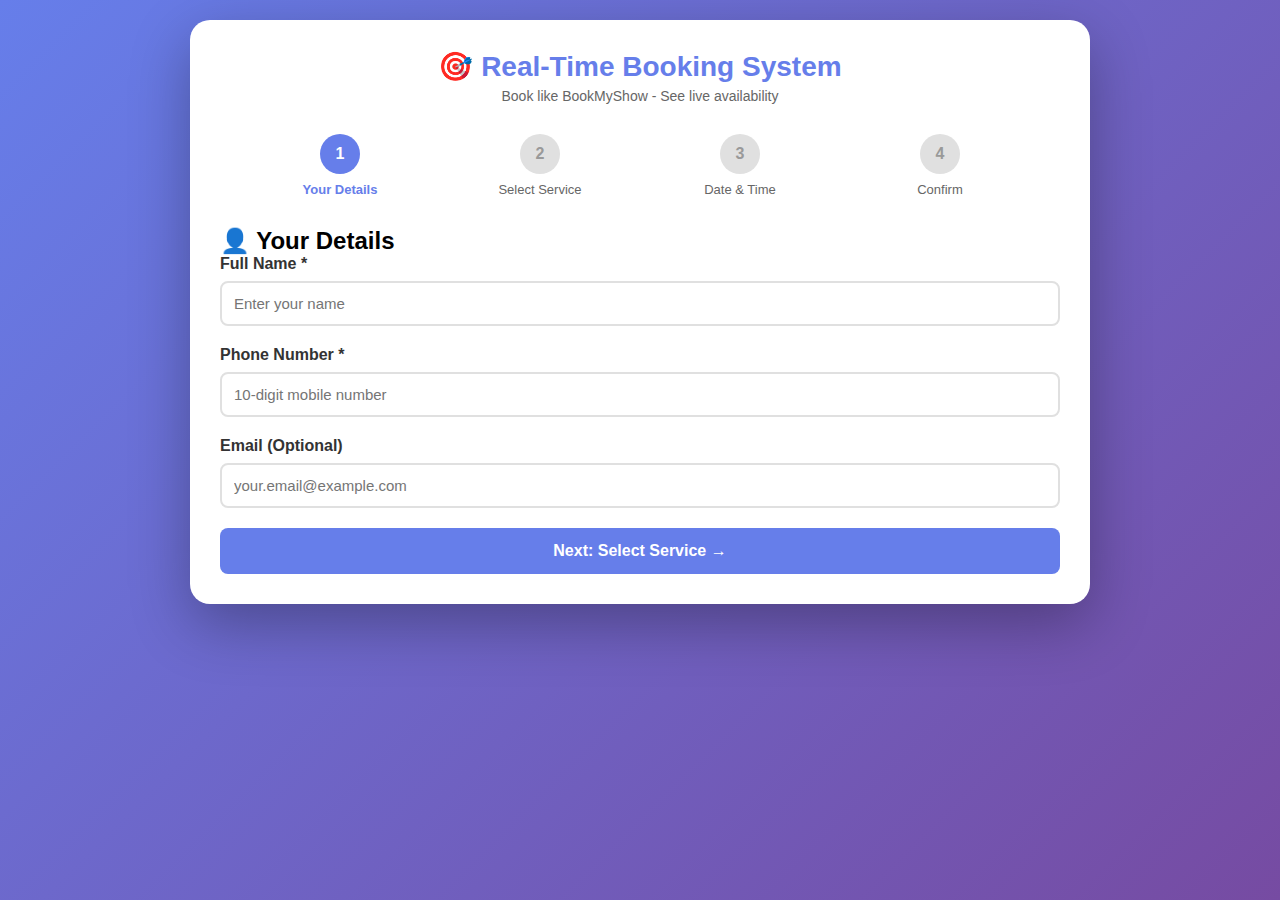
<file: bookmyshow-style-booking.html>
<!DOCTYPE html>
<html lang="en">
<head>
    <meta charset="UTF-8">
    <meta name="viewport" content="width=device-width, initial-scale=1.0">
    <title>Real-Time Booking System - Glitz & Glam</title>
    <style>
        * {
            margin: 0;
            padding: 0;
            box-sizing: border-box;
        }
        body {
            font-family: 'Segoe UI', Tahoma, Geneva, Verdana, sans-serif;
            background: linear-gradient(135deg, #667eea 0%, #764ba2 100%);
            padding: 20px;
            min-height: 100vh;
        }
        .container {
            max-width: 900px;
            margin: 0 auto;
            background: white;
            padding: 30px;
            border-radius: 20px;
            box-shadow: 0 20px 60px rgba(0,0,0,0.3);
        }
        .header {
            text-align: center;
            margin-bottom: 30px;
        }
        .header h1 {
            color: #667eea;
            font-size: 28px;
            margin-bottom: 5px;
        }
        .header p {
            color: #666;
            font-size: 14px;
        }
        .step-indicator {
            display: flex;
            justify-content: space-between;
            margin-bottom: 30px;
            padding: 0 20px;
        }
        .step {
            flex: 1;
            text-align: center;
            position: relative;
        }
        .step-number {
            width: 40px;
            height: 40px;
            border-radius: 50%;
            background: #e0e0e0;
            color: #999;
            display: inline-flex;
            align-items: center;
            justify-content: center;
            font-weight: bold;
            margin-bottom: 8px;
        }
        .step.active .step-number {
            background: #667eea;
            color: white;
        }
        .step.completed .step-number {
            background: #4caf50;
            color: white;
        }
        .step-label {
            font-size: 13px;
            color: #666;
        }
        .step.active .step-label {
            color: #667eea;
            font-weight: 600;
        }

        .section {
            display: none;
        }
        .section.active {
            display: block;
        }

        .form-group {
            margin-bottom: 20px;
        }
        label {
            display: block;
            margin-bottom: 8px;
            color: #333;
            font-weight: 600;
        }
        input, select {
            width: 100%;
            padding: 12px;
            border: 2px solid #e0e0e0;
            border-radius: 8px;
            font-size: 15px;
        }
        input:focus, select:focus {
            outline: none;
            border-color: #667eea;
        }

        .date-selector {
            display: grid;
            grid-template-columns: repeat(auto-fill, minmax(120px, 1fr));
            gap: 10px;
            margin-top: 15px;
        }
        .date-card {
            padding: 15px;
            border: 2px solid #e0e0e0;
            border-radius: 10px;
            text-align: center;
            cursor: pointer;
            transition: all 0.3s;
        }
        .date-card:hover {
            border-color: #667eea;
            background: #f8f9ff;
        }
        .date-card.selected {
            background: #667eea;
            color: white;
            border-color: #667eea;
        }
        .date-card .day {
            font-size: 12px;
            margin-bottom: 5px;
        }
        .date-card .date {
            font-size: 20px;
            font-weight: bold;
        }
        .date-card .month {
            font-size: 11px;
            margin-top: 3px;
        }

        .time-slots {
            display: grid;
            grid-template-columns: repeat(auto-fill, minmax(100px, 1fr));
            gap: 12px;
            margin-top: 15px;
        }
        .time-slot {
            padding: 15px 10px;
            border: 2px solid #e0e0e0;
            border-radius: 8px;
            text-align: center;
            cursor: pointer;
            transition: all 0.3s;
            font-weight: 600;
        }
        .time-slot.available {
            border-color: #4caf50;
            background: #f1f8f4;
            color: #2e7d32;
        }
        .time-slot.available:hover {
            background: #4caf50;
            color: white;
        }
        .time-slot.booked {
            border-color: #e0e0e0;
            background: #f5f5f5;
            color: #999;
            cursor: not-allowed;
        }
        .time-slot.selected {
            background: #667eea;
            color: white;
            border-color: #667eea;
        }
        .time-slot .status {
            font-size: 10px;
            margin-top: 5px;
            display: block;
        }

        .service-grid {
            display: grid;
            grid-template-columns: repeat(auto-fill, minmax(200px, 1fr));
            gap: 15px;
            margin-top: 15px;
        }
        .service-card {
            padding: 20px;
            border: 2px solid #e0e0e0;
            border-radius: 12px;
            cursor: pointer;
            transition: all 0.3s;
        }
        .service-card:hover {
            border-color: #667eea;
            transform: translateY(-2px);
        }
        .service-card.selected {
            background: #667eea;
            color: white;
            border-color: #667eea;
        }
        .service-card .service-name {
            font-weight: 600;
            margin-bottom: 5px;
        }
        .service-card .service-price {
            font-size: 18px;
            font-weight: bold;
            color: #4caf50;
        }
        .service-card.selected .service-price {
            color: white;
        }

        .legend {
            display: flex;
            gap: 20px;
            margin-bottom: 15px;
            padding: 15px;
            background: #f8f9fa;
            border-radius: 8px;
        }
        .legend-item {
            display: flex;
            align-items: center;
            gap: 8px;
            font-size: 13px;
        }
        .legend-dot {
            width: 12px;
            height: 12px;
            border-radius: 50%;
        }
        .legend-dot.available {
            background: #4caf50;
        }
        .legend-dot.booked {
            background: #e0e0e0;
        }
        .legend-dot.selected {
            background: #667eea;
        }

        .summary-box {
            background: #f8f9fa;
            padding: 20px;
            border-radius: 12px;
            margin-bottom: 20px;
        }
        .summary-item {
            display: flex;
            justify-content: space-between;
            padding: 10px 0;
            border-bottom: 1px solid #e0e0e0;
        }
        .summary-item:last-child {
            border-bottom: none;
        }
        .summary-label {
            color: #666;
        }
        .summary-value {
            font-weight: 600;
            color: #333;
        }

        .btn {
            padding: 14px 30px;
            border: none;
            border-radius: 8px;
            font-size: 16px;
            font-weight: 600;
            cursor: pointer;
            transition: all 0.3s;
        }
        .btn-primary {
            background: #667eea;
            color: white;
            width: 100%;
        }
        .btn-primary:hover {
            background: #5568d3;
            transform: translateY(-2px);
        }
        .btn-secondary {
            background: #e0e0e0;
            color: #333;
        }
        .btn-secondary:hover {
            background: #d0d0d0;
        }

        .button-group {
            display: flex;
            gap: 15px;
            margin-top: 20px;
        }
        .button-group .btn {
            flex: 1;
        }

        .loading {
            text-align: center;
            padding: 40px;
            color: #667eea;
        }
        .loading-spinner {
            width: 40px;
            height: 40px;
            border: 4px solid #e0e0e0;
            border-top-color: #667eea;
            border-radius: 50%;
            animation: spin 1s linear infinite;
            margin: 0 auto 15px;
        }
        @keyframes spin {
            to { transform: rotate(360deg); }
        }

        .alert {
            padding: 15px;
            border-radius: 8px;
            margin-bottom: 20px;
        }
        .alert-info {
            background: #e3f2fd;
            color: #1976d2;
            border-left: 4px solid #2196f3;
        }
        .alert-success {
            background: #d4edda;
            color: #155724;
            border-left: 4px solid #28a745;
        }
    </style>
</head>
<body>
    <div class="container">
        <div class="header">
            <h1>🎯 Real-Time Booking System</h1>
            <p>Book like BookMyShow - See live availability</p>
        </div>

        <!-- Step Indicator -->
        <div class="step-indicator">
            <div class="step active" id="step1-indicator">
                <div class="step-number">1</div>
                <div class="step-label">Your Details</div>
            </div>
            <div class="step" id="step2-indicator">
                <div class="step-number">2</div>
                <div class="step-label">Select Service</div>
            </div>
            <div class="step" id="step3-indicator">
                <div class="step-number">3</div>
                <div class="step-label">Date & Time</div>
            </div>
            <div class="step" id="step4-indicator">
                <div class="step-number">4</div>
                <div class="step-label">Confirm</div>
            </div>
        </div>

        <!-- Step 1: Customer Details -->
        <div class="section active" id="step1">
            <h2>👤 Your Details</h2>
            <div class="form-group">
                <label>Full Name *</label>
                <input type="text" id="customerName" placeholder="Enter your name" required>
            </div>
            <div class="form-group">
                <label>Phone Number *</label>
                <input type="tel" id="customerPhone" placeholder="10-digit mobile number" pattern="[0-9]{10}" required>
            </div>
            <div class="form-group">
                <label>Email (Optional)</label>
                <input type="email" id="customerEmail" placeholder="your.email@example.com">
            </div>
            <button class="btn btn-primary" onclick="goToStep(2)">Next: Select Service →</button>
        </div>

        <!-- Step 2: Select Service -->
        <div class="section" id="step2">
            <h2>💅 Select Service</h2>
            <div class="service-grid" id="serviceGrid">
                <!-- Services will be loaded here -->
            </div>
            <div class="button-group">
                <button class="btn btn-secondary" onclick="goToStep(1)">← Back</button>
                <button class="btn btn-primary" onclick="goToStep(3)">Next: Date & Time →</button>
            </div>
        </div>

        <!-- Step 3: Date & Time -->
        <div class="section" id="step3">
            <h2>📅 Select Date</h2>
            <div class="date-selector" id="dateSelector">
                <!-- Dates will be loaded here -->
            </div>

            <h2 style="margin-top: 30px;">⏰ Select Time Slot</h2>
            <div class="alert alert-info">
                <strong>Live Availability:</strong> Green slots are available. Grey slots are already booked.
            </div>
            <div class="legend">
                <div class="legend-item">
                    <div class="legend-dot available"></div>
                    <span>Available</span>
                </div>
                <div class="legend-item">
                    <div class="legend-dot booked"></div>
                    <span>Booked</span>
                </div>
                <div class="legend-item">
                    <div class="legend-dot selected"></div>
                    <span>Selected</span>
                </div>
            </div>
            <div id="loadingSlots" class="loading" style="display: none;">
                <div class="loading-spinner"></div>
                <p>Checking availability...</p>
            </div>
            <div class="time-slots" id="timeSlots">
                <!-- Time slots will be loaded here -->
            </div>
            <div class="button-group">
                <button class="btn btn-secondary" onclick="goToStep(2)">← Back</button>
                <button class="btn btn-primary" onclick="goToStep(4)">Next: Confirm →</button>
            </div>
        </div>

        <!-- Step 4: Confirmation -->
        <div class="section" id="step4">
            <h2>✅ Confirm Your Booking</h2>
            <div class="summary-box" id="bookingSummary">
                <!-- Summary will be shown here -->
            </div>
            <div class="alert alert-success">
                <strong>🎉 Almost Done!</strong> Click "Confirm Booking" to secure your slot via WhatsApp.
            </div>
            <div class="button-group">
                <button class="btn btn-secondary" onclick="goToStep(3)">← Back</button>
                <button class="btn btn-primary" onclick="confirmBooking()">✅ Confirm Booking</button>
            </div>
        </div>
    </div>

    <script>
        // Booking Data
        let bookingData = {
            name: '',
            phone: '',
            email: '',
            service: '',
            servicePrice: '',
            date: '',
            dateFormatted: '',
            time: '',
            timeSlot: ''
        };

        // Services List
        const services = [
            { name: 'Full Body Waxing', price: 1200 },
            { name: 'Half Body Waxing', price: 600 },
            { name: 'Korean Glass Facial', price: 1500 },
            { name: 'Gold Facial', price: 1200 },
            { name: 'Party Makeup', price: 2500 },
            { name: 'Bridal Makeup', price: 8000 },
            { name: 'Manicure & Pedicure', price: 850 },
            { name: 'Eyebrow Threading', price: 50 },
            { name: 'Detan Service', price: 400 },
            { name: 'Head Massage', price: 300 }
        ];

        // Time Slots
        const timeSlots = [
            '10:30 AM', '11:00 AM', '11:30 AM', '12:00 PM', '12:30 PM',
            '1:00 PM', '1:30 PM', '2:00 PM', '2:30 PM', '3:00 PM',
            '3:30 PM', '4:00 PM', '4:30 PM', '5:00 PM', '5:30 PM',
            '6:00 PM', '6:30 PM', '7:00 PM', '7:30 PM'
        ];

        // Simulated booked slots (In real system, this comes from database)
        let bookedSlots = {};

        // Initialize
        loadServices();
        loadDates();

        function goToStep(step) {
            // Validation
            if (step === 2) {
                const name = document.getElementById('customerName').value.trim();
                const phone = document.getElementById('customerPhone').value.trim();
                if (!name || phone.length !== 10) {
                    alert('⚠️ Please enter valid name and 10-digit phone number');
                    return;
                }
                bookingData.name = name;
                bookingData.phone = phone;
                bookingData.email = document.getElementById('customerEmail').value.trim();
            }

            if (step === 3 && !bookingData.service) {
                alert('⚠️ Please select a service');
                return;
            }

            if (step === 4 && (!bookingData.date || !bookingData.time)) {
                alert('⚠️ Please select date and time');
                return;
            }

            // Hide all sections
            document.querySelectorAll('.section').forEach(s => s.classList.remove('active'));
            document.querySelectorAll('.step').forEach(s => {
                s.classList.remove('active');
                s.classList.remove('completed');
            });

            // Show current section
            document.getElementById('step' + step).classList.add('active');
            document.getElementById('step' + step + '-indicator').classList.add('active');

            // Mark completed steps
            for (let i = 1; i < step; i++) {
                document.getElementById('step' + i + '-indicator').classList.add('completed');
            }

            if (step === 4) {
                showSummary();
            }

            window.scrollTo({ top: 0, behavior: 'smooth' });
        }

        function loadServices() {
            const grid = document.getElementById('serviceGrid');
            grid.innerHTML = services.map(service => `
                <div class="service-card" onclick="selectService('${service.name}', ${service.price})">
                    <div class="service-name">${service.name}</div>
                    <div class="service-price">₹${service.price}</div>
                </div>
            `).join('');
        }

        function selectService(name, price) {
            document.querySelectorAll('.service-card').forEach(card => card.classList.remove('selected'));
            event.target.closest('.service-card').classList.add('selected');
            bookingData.service = name;
            bookingData.servicePrice = price;
        }

        function loadDates() {
            const selector = document.getElementById('dateSelector');
            const today = new Date();
            let html = '';

            for (let i = 0; i < 7; i++) {
                const date = new Date(today);
                date.setDate(date.getDate() + i);
                const dayName = date.toLocaleDateString('en-US', { weekday: 'short' });
                const dateNum = date.getDate();
                const monthName = date.toLocaleDateString('en-US', { month: 'short' });
                const fullDate = date.toISOString().split('T')[0];

                html += `
                    <div class="date-card" onclick="selectDate('${fullDate}', '${dayName}, ${dateNum} ${monthName}')">
                        <div class="day">${dayName}</div>
                        <div class="date">${dateNum}</div>
                        <div class="month">${monthName}</div>
                    </div>
                `;
            }
            selector.innerHTML = html;
        }

        function selectDate(date, formatted) {
            document.querySelectorAll('.date-card').forEach(card => card.classList.remove('selected'));
            event.target.closest('.date-card').classList.add('selected');
            bookingData.date = date;
            bookingData.dateFormatted = formatted;
            loadTimeSlots(date);
        }

        function loadTimeSlots(date) {
            const container = document.getElementById('timeSlots');
            const loading = document.getElementById('loadingSlots');
            
            loading.style.display = 'block';
            container.innerHTML = '';

            // Simulate API call to check availability
            setTimeout(() => {
                // Simulate some booked slots (randomly)
                const bookedSlotsForDate = bookedSlots[date] || [];
                if (!bookedSlots[date]) {
                    // Randomly book some slots for demo
                    bookedSlots[date] = [];
                    timeSlots.forEach((slot, index) => {
                        if (Math.random() > 0.7) { // 30% chance of being booked
                            bookedSlots[date].push(slot);
                        }
                    });
                }

                const html = timeSlots.map(slot => {
                    const isBooked = bookedSlots[date].includes(slot);
                    return `
                        <div class="time-slot ${isBooked ? 'booked' : 'available'}" 
                             onclick="${isBooked ? '' : `selectTime('${slot}')`}">
                            <div>${slot}</div>
                            <span class="status">${isBooked ? '❌ Booked' : '✅ Available'}</span>
                        </div>
                    `;
                }).join('');

                container.innerHTML = html;
                loading.style.display = 'none';
            }, 1000);
        }

        function selectTime(time) {
            document.querySelectorAll('.time-slot').forEach(slot => slot.classList.remove('selected'));
            event.target.closest('.time-slot').classList.add('selected');
            bookingData.time = time;
        }

        function showSummary() {
            const summary = document.getElementById('bookingSummary');
            summary.innerHTML = `
                <div class="summary-item">
                    <span class="summary-label">👤 Name:</span>
                    <span class="summary-value">${bookingData.name}</span>
                </div>
                <div class="summary-item">
                    <span class="summary-label">📱 Phone:</span>
                    <span class="summary-value">+91 ${bookingData.phone}</span>
                </div>
                <div class="summary-item">
                    <span class="summary-label">💅 Service:</span>
                    <span class="summary-value">${bookingData.service}</span>
                </div>
                <div class="summary-item">
                    <span class="summary-label">💰 Price:</span>
                    <span class="summary-value">₹${bookingData.servicePrice}</span>
                </div>
                <div class="summary-item">
                    <span class="summary-label">📅 Date:</span>
                    <span class="summary-value">${bookingData.dateFormatted}</span>
                </div>
                <div class="summary-item">
                    <span class="summary-label">⏰ Time:</span>
                    <span class="summary-value">${bookingData.time}</span>
                </div>
            `;
        }

        function confirmBooking() {
            // Mark slot as booked
            if (!bookedSlots[bookingData.date]) {
                bookedSlots[bookingData.date] = [];
            }
            bookedSlots[bookingData.date].push(bookingData.time);

            // Create WhatsApp message
            const message = `*✨ CONFIRMED BOOKING ✨*
*Glitz & Glam Beauty Parlour*
━━━━━━━━━━━━━━━━━━━━

✅ *BOOKING CONFIRMED*

👤 Name: ${bookingData.name}
📱 Phone: +91 ${bookingData.phone}
${bookingData.email ? `📧 Email: ${bookingData.email}\n` : ''}
💅 Service: ${bookingData.service}
💰 Amount: ₹${bookingData.servicePrice}

📅 Date: ${bookingData.dateFormatted}
⏰ Time: ${bookingData.time}

━━━━━━━━━━━━━━━━━━━━

🎉 Your slot is CONFIRMED!
We're excited to serve you.

📍 Location: Shop no 7, Amba Bhavani Temple Rd
📞 Contact: 8088490262`;

            const whatsappNumber = '918088490262';
            const encodedMessage = encodeURIComponent(message);
            const whatsappURL = `https://wa.me/${whatsappNumber}?text=${encodedMessage}`;

            // Open WhatsApp
            window.open(whatsappURL, '_blank');

            // Show success
            alert(`🎉 BOOKING CONFIRMED!\n\n${bookingData.service}\n${bookingData.dateFormatted} at ${bookingData.time}\n\nYour slot is secured! Check WhatsApp for confirmation.`);

            // Reset (in real system, would redirect to thank you page)
            setTimeout(() => {
                location.reload();
            }, 2000);
        }
    </script>
</body>
</html>
</file>
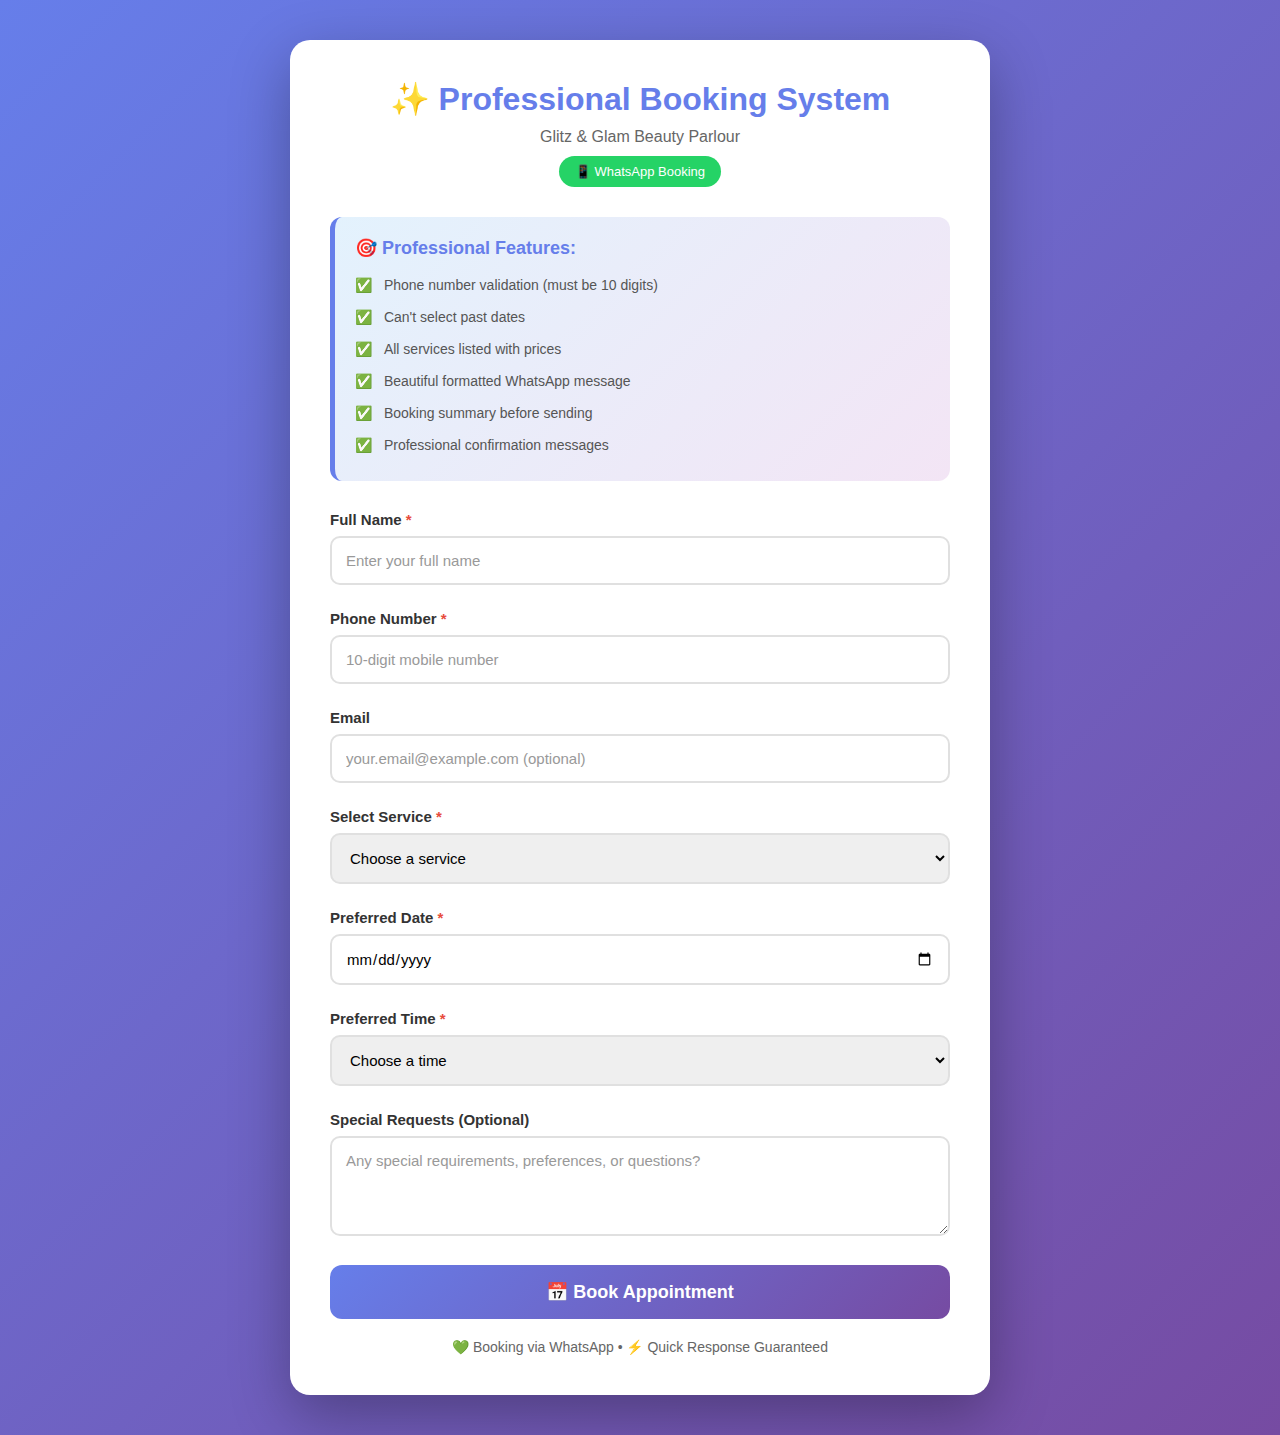
<file: professional-booking-demo.html>
<!DOCTYPE html>
<html lang="en">
<head>
    <meta charset="UTF-8">
    <meta name="viewport" content="width=device-width, initial-scale=1.0">
    <title>Professional Booking Demo - Glitz & Glam</title>
    <style>
        * {
            margin: 0;
            padding: 0;
            box-sizing: border-box;
        }
        body {
            font-family: 'Segoe UI', Tahoma, Geneva, Verdana, sans-serif;
            background: linear-gradient(135deg, #667eea 0%, #764ba2 100%);
            padding: 40px 20px;
            min-height: 100vh;
        }
        .container {
            max-width: 700px;
            margin: 0 auto;
            background: white;
            padding: 40px;
            border-radius: 20px;
            box-shadow: 0 20px 60px rgba(0,0,0,0.3);
        }
        .header {
            text-align: center;
            margin-bottom: 30px;
        }
        .header h1 {
            color: #667eea;
            margin-bottom: 10px;
            font-size: 32px;
        }
        .header p {
            color: #666;
            font-size: 16px;
        }
        .badge {
            display: inline-block;
            background: #25D366;
            color: white;
            padding: 8px 16px;
            border-radius: 20px;
            font-size: 13px;
            margin-top: 10px;
        }
        .info-box {
            background: linear-gradient(135deg, #e3f2fd 0%, #f3e5f5 100%);
            padding: 20px;
            border-radius: 12px;
            margin-bottom: 30px;
            border-left: 5px solid #667eea;
        }
        .info-box h3 {
            color: #667eea;
            margin-bottom: 10px;
            font-size: 18px;
        }
        .info-box ul {
            list-style: none;
            padding-left: 0;
        }
        .info-box li {
            padding: 8px 0;
            color: #555;
            font-size: 14px;
        }
        .info-box li:before {
            content: "✅ ";
            margin-right: 8px;
        }
        .form-group {
            margin-bottom: 25px;
        }
        label {
            display: block;
            margin-bottom: 8px;
            color: #333;
            font-weight: 600;
            font-size: 15px;
        }
        .required {
            color: #e74c3c;
        }
        input, select, textarea {
            width: 100%;
            padding: 14px;
            border: 2px solid #e0e0e0;
            border-radius: 10px;
            font-size: 15px;
            transition: all 0.3s;
            font-family: inherit;
        }
        input:focus, select:focus, textarea:focus {
            outline: none;
            border-color: #667eea;
            box-shadow: 0 0 0 3px rgba(102, 126, 234, 0.1);
        }
        input::placeholder, textarea::placeholder {
            color: #999;
        }
        textarea {
            min-height: 100px;
            resize: vertical;
        }
        .submit-button {
            width: 100%;
            padding: 16px;
            background: linear-gradient(135deg, #667eea 0%, #764ba2 100%);
            color: white;
            border: none;
            border-radius: 12px;
            font-size: 18px;
            font-weight: 600;
            cursor: pointer;
            transition: all 0.3s;
            position: relative;
        }
        .submit-button:hover {
            transform: translateY(-2px);
            box-shadow: 0 8px 25px rgba(102, 126, 234, 0.4);
        }
        .submit-button:active {
            transform: translateY(0);
        }
        .footer-note {
            text-align: center;
            margin-top: 20px;
            color: #666;
            font-size: 14px;
        }
        .preview-section {
            margin-top: 40px;
            padding: 30px;
            background: #f8f9fa;
            border-radius: 15px;
            display: none;
        }
        .preview-section h3 {
            color: #667eea;
            margin-bottom: 20px;
            font-size: 22px;
        }
        .message-preview {
            background: white;
            padding: 20px;
            border-radius: 10px;
            border-left: 5px solid #25D366;
            white-space: pre-wrap;
            font-family: 'Courier New', monospace;
            font-size: 14px;
            line-height: 1.8;
            color: #333;
            margin-bottom: 20px;
        }
        .action-buttons {
            display: flex;
            gap: 15px;
        }
        .action-buttons button {
            flex: 1;
            padding: 14px;
            border: none;
            border-radius: 10px;
            font-size: 16px;
            font-weight: 600;
            cursor: pointer;
            transition: all 0.3s;
        }
        .whatsapp-btn {
            background: #25D366;
            color: white;
        }
        .whatsapp-btn:hover {
            background: #1ea952;
            transform: translateY(-2px);
        }
        .back-btn {
            background: #e0e0e0;
            color: #333;
        }
        .back-btn:hover {
            background: #d0d0d0;
        }
        .success-message {
            background: #d4edda;
            color: #155724;
            padding: 15px;
            border-radius: 10px;
            margin-top: 15px;
            border-left: 5px solid #28a745;
            display: none;
        }
    </style>
</head>
<body>
    <div class="container">
        <div class="header">
            <h1>✨ Professional Booking System</h1>
            <p>Glitz & Glam Beauty Parlour</p>
            <span class="badge">📱 WhatsApp Booking</span>
        </div>

        <div class="info-box">
            <h3>🎯 Professional Features:</h3>
            <ul>
                <li>Phone number validation (must be 10 digits)</li>
                <li>Can't select past dates</li>
                <li>All services listed with prices</li>
                <li>Beautiful formatted WhatsApp message</li>
                <li>Booking summary before sending</li>
                <li>Professional confirmation messages</li>
            </ul>
        </div>

        <form id="professionalBookingForm">
            <div class="form-group">
                <label for="name">Full Name <span class="required">*</span></label>
                <input type="text" id="name" placeholder="Enter your full name" minlength="2" required>
            </div>

            <div class="form-group">
                <label for="phone">Phone Number <span class="required">*</span></label>
                <input type="tel" id="phone" placeholder="10-digit mobile number" pattern="[0-9]{10}" title="Please enter a valid 10-digit phone number" required>
            </div>

            <div class="form-group">
                <label for="email">Email</label>
                <input type="email" id="email" placeholder="your.email@example.com (optional)">
            </div>

            <div class="form-group">
                <label for="service">Select Service <span class="required">*</span></label>
                <select id="service" required>
                    <option value="">Choose a service</option>
                    <option value="Full Body Waxing - ₹1200">Full Body Waxing - ₹1200</option>
                    <option value="Half Body Waxing - ₹600">Half Body Waxing - ₹600</option>
                    <option value="Korean Glass Facial - ₹1500">Korean Glass Facial - ₹1500</option>
                    <option value="Gold Facial - ₹1200">Gold Facial - ₹1200</option>
                    <option value="Party Makeup - ₹2500">Party Makeup - ₹2500</option>
                    <option value="Bridal Makeup - ₹8000+">Bridal Makeup - ₹8000+</option>
                    <option value="Manicure & Pedicure - ₹850">Manicure & Pedicure - ₹850</option>
                    <option value="Eyebrow Threading - ₹50">Eyebrow Threading - ₹50</option>
                    <option value="Detan Service - ₹400">Detan Service - ₹400</option>
                    <option value="Head Massage - ₹300">Head Massage - ₹300</option>
                    <option value="Other Service">Other Service</option>
                </select>
            </div>

            <div class="form-group">
                <label for="date">Preferred Date <span class="required">*</span></label>
                <input type="date" id="date" required>
            </div>

            <div class="form-group">
                <label for="time">Preferred Time <span class="required">*</span></label>
                <select id="time" required>
                    <option value="">Choose a time</option>
                    <option value="10:30 AM">10:30 AM</option>
                    <option value="11:00 AM">11:00 AM</option>
                    <option value="12:00 PM">12:00 PM</option>
                    <option value="1:00 PM">1:00 PM</option>
                    <option value="2:00 PM">2:00 PM</option>
                    <option value="3:00 PM">3:00 PM</option>
                    <option value="4:00 PM">4:00 PM</option>
                    <option value="5:00 PM">5:00 PM</option>
                    <option value="6:00 PM">6:00 PM</option>
                    <option value="7:00 PM">7:00 PM</option>
                </select>
            </div>

            <div class="form-group">
                <label for="message">Special Requests (Optional)</label>
                <textarea id="message" placeholder="Any special requirements, preferences, or questions?"></textarea>
            </div>

            <button type="submit" class="submit-button">
                📅 Book Appointment
            </button>

            <p class="footer-note">
                💚 Booking via WhatsApp • ⚡ Quick Response Guaranteed
            </p>
        </form>

        <div class="preview-section" id="previewSection">
            <h3>📋 Booking Summary</h3>
            <div class="message-preview" id="messagePreview"></div>
            <div class="action-buttons">
                <button class="whatsapp-btn" onclick="sendToWhatsApp()">
                    ✅ Send via WhatsApp
                </button>
                <button class="back-btn" onclick="goBack()">
                    ← Edit Details
                </button>
            </div>
            <div class="success-message" id="successMessage">
                🎉 <strong>Success!</strong> Opening WhatsApp now. We'll confirm your appointment within 15 minutes!
            </div>
        </div>
    </div>

    <script>
        let currentWhatsAppURL = '';
        let formDataGlobal = {};

        // Set minimum date to today
        const dateInput = document.getElementById('date');
        const today = new Date().toISOString().split('T')[0];
        dateInput.setAttribute('min', today);

        document.getElementById('professionalBookingForm').addEventListener('submit', function(e) {
            e.preventDefault();
            
            // Validate phone number
            const phoneInput = document.getElementById('phone');
            const phoneValue = phoneInput.value.replace(/\D/g, '');
            
            if (phoneValue.length !== 10) {
                alert('⚠️ Please enter a valid 10-digit phone number');
                phoneInput.focus();
                return;
            }
            
            // Get form data
            formDataGlobal = {
                name: document.getElementById('name').value.trim(),
                phone: phoneValue,
                email: document.getElementById('email').value.trim(),
                service: document.getElementById('service').value,
                date: document.getElementById('date').value,
                time: document.getElementById('time').value,
                message: document.getElementById('message').value.trim()
            };
            
            // Validate date is not in the past
            const selectedDate = new Date(formDataGlobal.date);
            const todayDate = new Date();
            todayDate.setHours(0, 0, 0, 0);
            
            if (selectedDate < todayDate) {
                alert('⚠️ Please select a future date for your appointment');
                dateInput.focus();
                return;
            }
            
            // Format date nicely
            const dateObj = new Date(formDataGlobal.date);
            const formattedDate = dateObj.toLocaleDateString('en-IN', { 
                weekday: 'long', 
                year: 'numeric', 
                month: 'long', 
                day: 'numeric' 
            });
            
            // Create professional WhatsApp message
            const whatsappMessage = `*✨ NEW APPOINTMENT REQUEST ✨*
*Glitz & Glam Beauty Parlour*
━━━━━━━━━━━━━━━━━━━━

👤 *Customer Details:*
Name: ${formDataGlobal.name}
Phone: +91 ${formDataGlobal.phone}
Email: ${formDataGlobal.email || 'Not provided'}

💅 *Service Requested:*
${formDataGlobal.service}

📅 *Appointment Schedule:*
Date: ${formattedDate}
Time: ${formDataGlobal.time}

${formDataGlobal.message ? `💬 *Special Requests:*\n${formDataGlobal.message}\n` : ''}━━━━━━━━━━━━━━━━━━━━

_Please confirm this appointment at your earliest convenience._`;
            
            // WhatsApp number
            const whatsappNumber = '918088490262';
            const encodedMessage = encodeURIComponent(whatsappMessage);
            currentWhatsAppURL = `https://wa.me/${whatsappNumber}?text=${encodedMessage}`;
            
            // Show preview
            document.getElementById('messagePreview').textContent = whatsappMessage;
            document.getElementById('professionalBookingForm').style.display = 'none';
            document.getElementById('previewSection').style.display = 'block';
            
            // Scroll to top
            window.scrollTo({ top: 0, behavior: 'smooth' });
        });

        function sendToWhatsApp() {
            if (currentWhatsAppURL) {
                window.open(currentWhatsAppURL, '_blank');
                document.getElementById('successMessage').style.display = 'block';
                
                // Show additional confirmation after 1 second
                setTimeout(() => {
                    alert('🎉 Thank you for choosing Glitz & Glam!\n\nYour booking request has been sent via WhatsApp.\n\nWe will confirm your appointment within 15 minutes.\n\nFor urgent bookings, please call: 8088490262');
                }, 1000);
            }
        }

        function goBack() {
            document.getElementById('professionalBookingForm').style.display = 'block';
            document.getElementById('previewSection').style.display = 'none';
            document.getElementById('successMessage').style.display = 'none';
            window.scrollTo({ top: 0, behavior: 'smooth' });
        }
    </script>
</body>
</html>
</file>
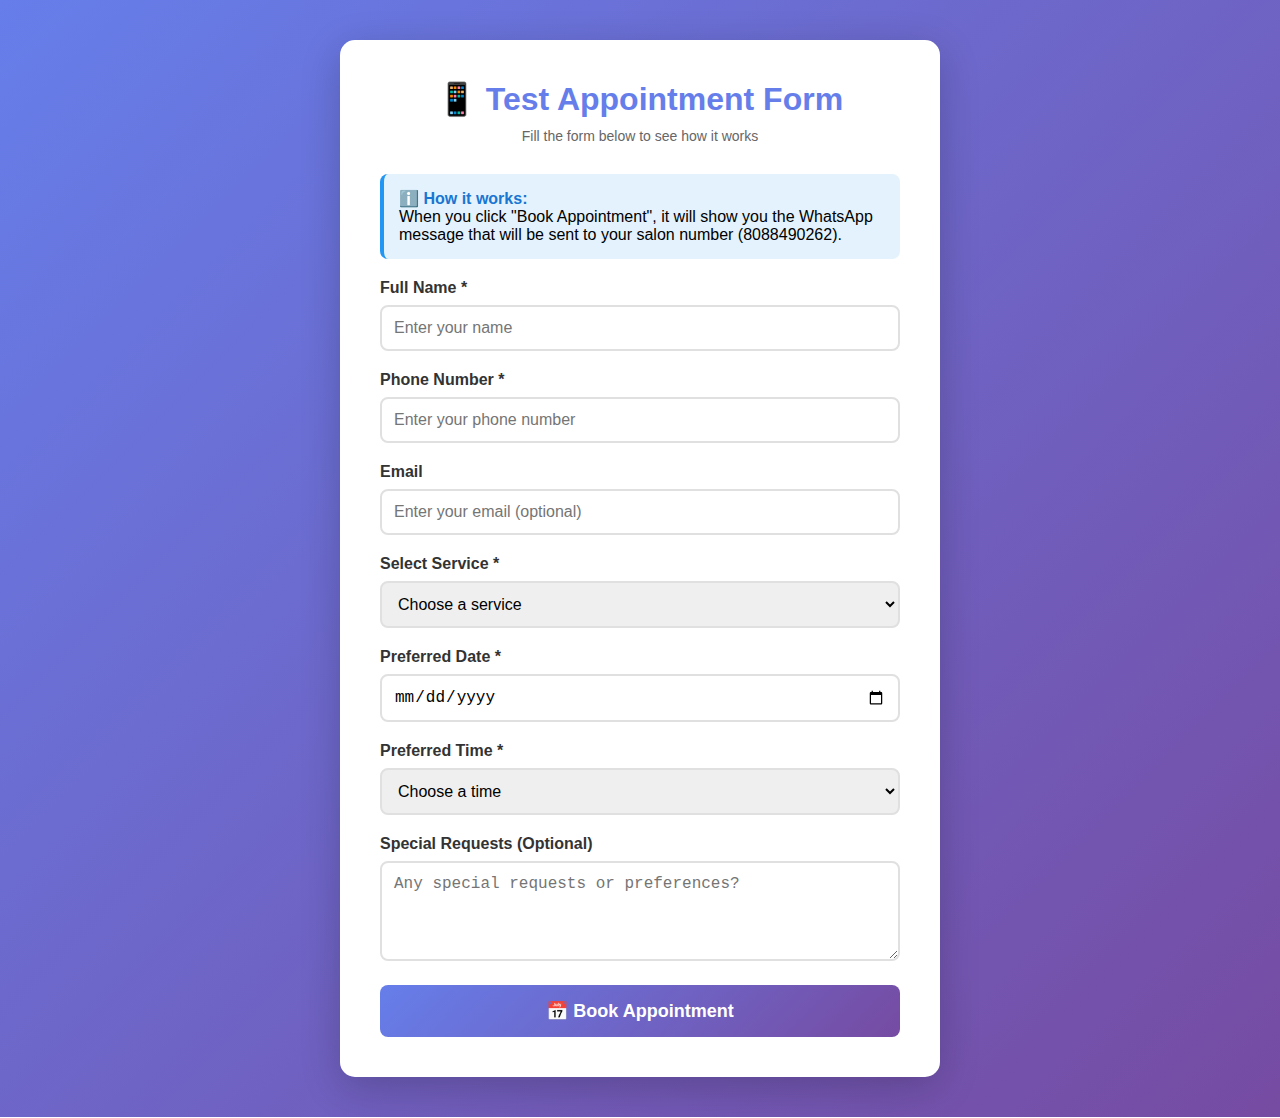
<file: test-appointment.html>
<!DOCTYPE html>
<html lang="en">
<head>
    <meta charset="UTF-8">
    <meta name="viewport" content="width=device-width, initial-scale=1.0">
    <title>Test Appointment Form - Glitz & Glam</title>
    <style>
        * {
            margin: 0;
            padding: 0;
            box-sizing: border-box;
        }
        body {
            font-family: Arial, sans-serif;
            background: linear-gradient(135deg, #667eea 0%, #764ba2 100%);
            padding: 40px 20px;
            min-height: 100vh;
        }
        .container {
            max-width: 600px;
            margin: 0 auto;
            background: white;
            padding: 40px;
            border-radius: 15px;
            box-shadow: 0 10px 40px rgba(0,0,0,0.2);
        }
        h1 {
            color: #667eea;
            margin-bottom: 10px;
            text-align: center;
        }
        .subtitle {
            text-align: center;
            color: #666;
            margin-bottom: 30px;
            font-size: 14px;
        }
        .form-group {
            margin-bottom: 20px;
        }
        label {
            display: block;
            margin-bottom: 8px;
            color: #333;
            font-weight: 600;
        }
        input, select, textarea {
            width: 100%;
            padding: 12px;
            border: 2px solid #e0e0e0;
            border-radius: 8px;
            font-size: 16px;
            transition: border-color 0.3s;
        }
        input:focus, select:focus, textarea:focus {
            outline: none;
            border-color: #667eea;
        }
        textarea {
            min-height: 100px;
            resize: vertical;
        }
        button {
            width: 100%;
            padding: 15px;
            background: linear-gradient(135deg, #667eea 0%, #764ba2 100%);
            color: white;
            border: none;
            border-radius: 8px;
            font-size: 18px;
            font-weight: 600;
            cursor: pointer;
            transition: transform 0.2s;
        }
        button:hover {
            transform: translateY(-2px);
        }
        .preview {
            margin-top: 30px;
            padding: 20px;
            background: #f8f9fa;
            border-radius: 8px;
            display: none;
        }
        .preview h3 {
            color: #667eea;
            margin-bottom: 15px;
        }
        .preview pre {
            background: white;
            padding: 15px;
            border-radius: 5px;
            border-left: 4px solid #667eea;
            white-space: pre-wrap;
            word-wrap: break-word;
            font-size: 14px;
            line-height: 1.6;
        }
        .info {
            background: #e3f2fd;
            padding: 15px;
            border-radius: 8px;
            margin-bottom: 20px;
            border-left: 4px solid #2196f3;
        }
        .info strong {
            color: #1976d2;
        }
    </style>
</head>
<body>
    <div class="container">
        <h1>📱 Test Appointment Form</h1>
        <p class="subtitle">Fill the form below to see how it works</p>
        
        <div class="info">
            <strong>ℹ️ How it works:</strong><br>
            When you click "Book Appointment", it will show you the WhatsApp message that will be sent to your salon number (8088490262).
        </div>

        <form id="testBookingForm">
            <div class="form-group">
                <label for="name">Full Name *</label>
                <input type="text" id="name" name="name" placeholder="Enter your name" required>
            </div>

            <div class="form-group">
                <label for="phone">Phone Number *</label>
                <input type="tel" id="phone" name="phone" placeholder="Enter your phone number" required>
            </div>

            <div class="form-group">
                <label for="email">Email</label>
                <input type="email" id="email" name="email" placeholder="Enter your email (optional)">
            </div>

            <div class="form-group">
                <label for="service">Select Service *</label>
                <select id="service" name="service" required>
                    <option value="">Choose a service</option>
                    <option value="Haircut">Haircut</option>
                    <option value="Facial">Facial</option>
                    <option value="Makeup">Makeup</option>
                    <option value="Waxing">Waxing</option>
                    <option value="Threading">Threading</option>
                    <option value="Spa">Spa</option>
                    <option value="Manicure/Pedicure">Manicure/Pedicure</option>
                    <option value="Other">Other</option>
                </select>
            </div>

            <div class="form-group">
                <label for="date">Preferred Date *</label>
                <input type="date" id="date" name="date" required>
            </div>

            <div class="form-group">
                <label for="time">Preferred Time *</label>
                <select id="time" name="time" required>
                    <option value="">Choose a time</option>
                    <option value="10:30 AM">10:30 AM</option>
                    <option value="11:00 AM">11:00 AM</option>
                    <option value="12:00 PM">12:00 PM</option>
                    <option value="1:00 PM">1:00 PM</option>
                    <option value="2:00 PM">2:00 PM</option>
                    <option value="3:00 PM">3:00 PM</option>
                    <option value="4:00 PM">4:00 PM</option>
                    <option value="5:00 PM">5:00 PM</option>
                    <option value="6:00 PM">6:00 PM</option>
                    <option value="7:00 PM">7:00 PM</option>
                </select>
            </div>

            <div class="form-group">
                <label for="message">Special Requests (Optional)</label>
                <textarea id="message" name="message" placeholder="Any special requests or preferences?"></textarea>
            </div>

            <button type="submit">📅 Book Appointment</button>
        </form>

        <div class="preview" id="preview">
            <h3>📩 WhatsApp Message Preview:</h3>
            <pre id="messagePreview"></pre>
            <button onclick="sendToWhatsApp()" style="background: #25D366; margin-top: 15px;">
                ✅ Send via WhatsApp
            </button>
        </div>
    </div>

    <script>
        let currentWhatsAppURL = '';

        document.getElementById('testBookingForm').addEventListener('submit', function(e) {
            e.preventDefault();
            
            // Get form data
            const formData = {
                name: document.getElementById('name').value,
                phone: document.getElementById('phone').value,
                email: document.getElementById('email').value,
                service: document.getElementById('service').value,
                date: document.getElementById('date').value,
                time: document.getElementById('time').value,
                message: document.getElementById('message').value
            };
            
            // Create WhatsApp message
            const whatsappMessage = `*New Booking Request - Glitz & Glam*

👤 Name: ${formData.name}
📱 Phone: ${formData.phone}
📧 Email: ${formData.email || 'Not provided'}
💇 Service: ${formData.service}
📅 Date: ${formData.date}
⏰ Time: ${formData.time}
💬 Special Requests: ${formData.message || 'None'}`;
            
            // WhatsApp number
            const whatsappNumber = '918088490262';
            const encodedMessage = encodeURIComponent(whatsappMessage);
            currentWhatsAppURL = `https://wa.me/${whatsappNumber}?text=${encodedMessage}`;
            
            // Show preview
            document.getElementById('messagePreview').textContent = whatsappMessage;
            document.getElementById('preview').style.display = 'block';
            
            // Scroll to preview
            document.getElementById('preview').scrollIntoView({ behavior: 'smooth' });
        });

        function sendToWhatsApp() {
            if (currentWhatsAppURL) {
                window.open(currentWhatsAppURL, '_blank');
                alert('✅ Opening WhatsApp! The message is ready to send.');
            }
        }
    </script>
</body>
</html>
</file>
